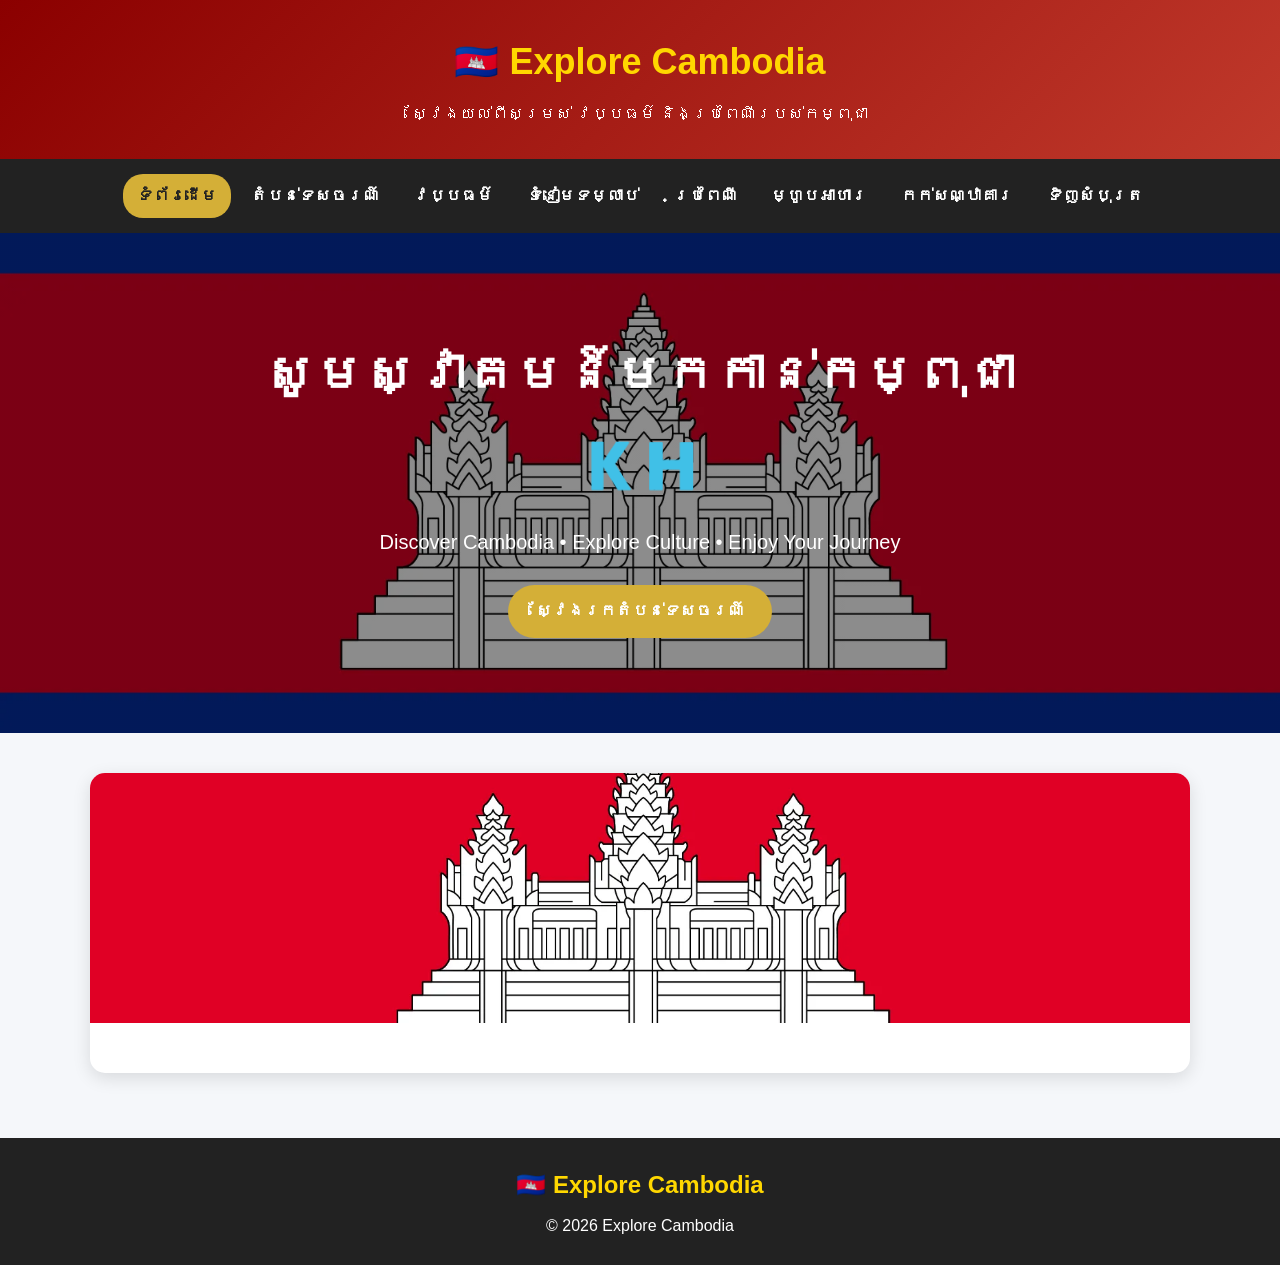
<file: index.html>
<!DOCTYPE html>
<html lang="km">

<head>
    <meta charset="UTF-8">

    <meta name="viewport"
          content="width=device-width, initial-scale=1.0">

    <title>Explore Cambodia</title>

    <link rel="stylesheet" href="index.css">
</head>

<body>

<header>
    <h1>🇰🇭 Explore Cambodia</h1>

    <p>
        ស្វែងយល់ពីសម្រស់ វប្បធម៌ និងប្រពៃណីរបស់កម្ពុជា
    </p>
</header>


<nav>

    <a href="index.html" class="active">
        ទំព័រដើម
    </a>

    <a href="តំបន់ទេសចរណ៍.html">
        តំបន់ទេសចរណ៍
    </a>

    <a href="វប្បធម៍.html">
        វប្បធម៌
    </a>

    <a href="ទំនៀមទម្លាប់.html">
        ទំនៀមទម្លាប់
    </a>

    <a href="ប្រពៃណី.html">
        ប្រពៃណី
    </a>

    <a href="ម្ហូបអាហារ.html">
        ម្ហូបអាហារ
    </a>

    <a href="សណ្ឋាគារ.html">
        កក់សណ្ឋាគារ
    </a>

    <a href="ការទិញសំបុត្រ.html">
        ទិញសំបុត្រ
    </a>

</nav>


<section class="hero">

    <div class="hero-content">

        <h2>
            សូមស្វាគមន៍មកកាន់កម្ពុជា 🇰🇭
        </h2>

        <p>
            Discover Cambodia •
            Explore Culture •
            Enjoy Your Journey
        </p>

        <a
            href="តំបន់ទេសចរណ៍.html"
            class="btn">

            ស្វែងរកតំបន់ទេសចរណ៍

        </a>

    </div>

</section>


<main class="container">

    <div class="grid">

        <div class="card">

            <img
                src="img/Flag-Cambodia.webp"
                alt="ទង់ជាតិកម្ពុជា">

            <div class="card-content">

</main>


<footer>

    <h2>
        🇰🇭 Explore Cambodia
    </h2>

    <p>
        © 2026 Explore Cambodia
    </p>

</footer>

</body>
</html>
</file>
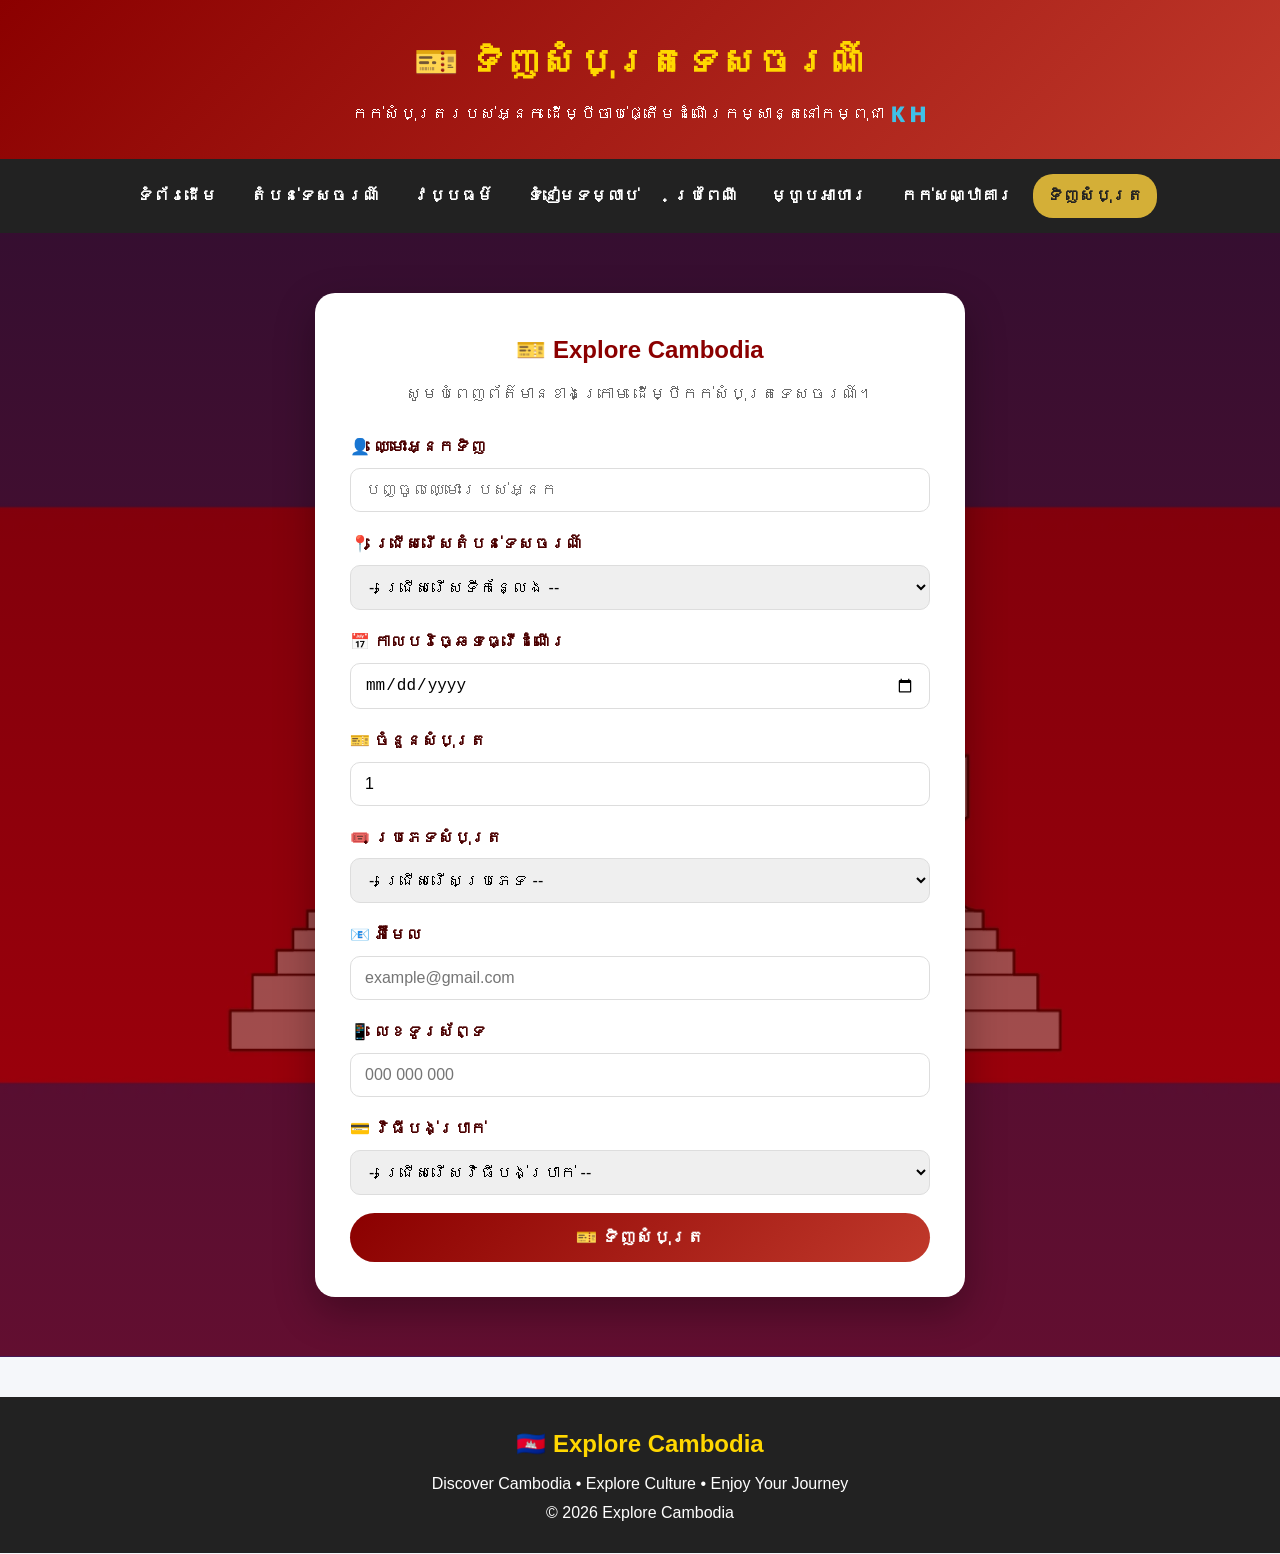
<file: ការទិញសំបុត្រ.html>
<!DOCTYPE html>
<html lang="km">

<head>

    <meta charset="UTF-8">

    <meta name="viewport"
          content="width=device-width, initial-scale=1.0">

    <title>ទិញសំបុត្រទេសចរណ៍ | Explore Cambodia</title>

    <link rel="stylesheet" href="index.css">

</head>

<body>

<header>

    <h1>🎫 ទិញសំបុត្រទេសចរណ៍</h1>

    <p>
        កក់សំបុត្ររបស់អ្នក
        ដើម្បីចាប់ផ្តើមដំណើរកម្សាន្តនៅកម្ពុជា 🇰🇭
    </p>

</header>


<nav>

    <a href="index.html">ទំព័រដើម</a>

    <a href="តំបន់ទេសចរណ៍.html">
        តំបន់ទេសចរណ៍
    </a>

    <a href="វប្បធម៍.html">វប្បធម៌</a>

    <a href="ទំនៀមទម្លាប់.html">
        ទំនៀមទម្លាប់
    </a>

    <a href="ប្រពៃណី.html">ប្រពៃណី</a>

    <a href="ម្ហូបអាហារ.html">ម្ហូបអាហារ</a>

    <a href="សណ្ឋាគារ.html">កក់សណ្ឋាគារ</a>

    <a href="ការទិញសំបុត្រ.html"
       class="active">
        ទិញសំបុត្រ
    </a>

</nav>


<section class="ticket-section">

    <div class="ticket-container">

        <h2>
            🎫 Explore Cambodia
        </h2>

        <p class="description">
            សូមបំពេញព័ត៌មានខាងក្រោម
            ដើម្បីកក់សំបុត្រទេសចរណ៍។
        </p>


        <form id="ticketForm">


            <div class="form-group">

                <label for="name">
                    👤 ឈ្មោះអ្នកទិញ
                </label>

                <input
                    type="text"
                    id="name"
                    placeholder="បញ្ចូលឈ្មោះរបស់អ្នក"
                    required>

            </div>


            <div class="form-group">

                <label for="destination">
                    📍 ជ្រើសរើសតំបន់ទេសចរណ៍
                </label>

                <select id="destination" required>

                    <option value="">
                        -- ជ្រើសរើសទីកន្លែង --
                    </option>

                    <option value="angkor">
                        ប្រាសាទអង្គរវត្ត
                    </option>

                    <option value="koh-rong">
                        កោះកុង
                    </option>

                    <option value="kampot">
                        កំពត
                    </option>

                    <option value="phnom-penh">
                        ភ្នំពេញ
                    </option>

                    <option value="battambang">
                        បាត់ដំបង
                    </option>

                </select>

            </div>


            <div class="form-group">

                <label for="date">
                    📅 កាលបរិច្ឆេទធ្វើដំណើរ
                </label>

                <input
                    type="date"
                    id="date"
                    required>

            </div>


            <div class="form-group">

                <label for="tickets">
                    🎫 ចំនួនសំបុត្រ
                </label>

                <input
                    type="number"
                    id="tickets"
                    min="1"
                    max="20"
                    value="1"
                    required>

            </div>


            <div class="form-group">

                <label for="type">
                    🎟️ ប្រភេទសំបុត្រ
                </label>

                <select id="type" required>

                    <option value="">
                        -- ជ្រើសរើសប្រភេទ --
                    </option>

                    <option value="adult">
                        មនុស្សពេញវ័យ
                    </option>

                    <option value="child">
                        កុមារ
                    </option>

                    <option value="family">
                        គ្រួសារ
                    </option>

                </select>

            </div>


            <div class="form-group">

                <label for="email">
                    📧 អ៊ីមែល
                </label>

                <input
                    type="email"
                    id="email"
                    placeholder="example@gmail.com"
                    required>

            </div>


            <div class="form-group">

                <label for="phone">
                    📱 លេខទូរស័ព្ទ
                </label>

                <input
                    type="tel"
                    id="phone"
                    placeholder="000 000 000"
                    required>

            </div>


            <div class="form-group">

                <label for="payment">
                    💳 វិធីបង់ប្រាក់
                </label>

                <select id="payment" required>

                    <option value="">
                        -- ជ្រើសរើសវិធីបង់ប្រាក់ --
                    </option>

                    <option value="aba">
                        ABA
                    </option>

                    <option value="acleda">
                        ACLEDA
                    </option>

                    <option value="wing">
                        Wing
                    </option>

                    <option value="cash">
                        បង់ជាសាច់ប្រាក់
                    </option>

                </select>

            </div>


            <button
                type="submit"
                class="ticket-button">

                🎫 ទិញសំបុត្រ

            </button>

        </form>


        <div
            id="successMessage"
            class="success-message">

            <h3>
                ✅ កក់សំបុត្របានជោគជ័យ!
            </h3>

            <p>
                សូមអរគុណសម្រាប់ការជ្រើសរើស
                Explore Cambodia 🇰🇭
            </p>

        </div>

    </div>

</section>


<footer>

    <h2>🇰🇭 Explore Cambodia</h2>

    <p>
        Discover Cambodia •
        Explore Culture •
        Enjoy Your Journey
    </p>

    <p>
        © 2026 Explore Cambodia
    </p>

</footer>


<script>

const form =
    document.getElementById("ticketForm");

const successMessage =
    document.getElementById("successMessage");


form.addEventListener(
    "submit",
    function(event) {

        event.preventDefault();

        successMessage.style.display =
            "block";

        form.reset();

        successMessage.scrollIntoView({
            behavior: "smooth"
        });

    }
);

</script>

</body>
</html>
</file>
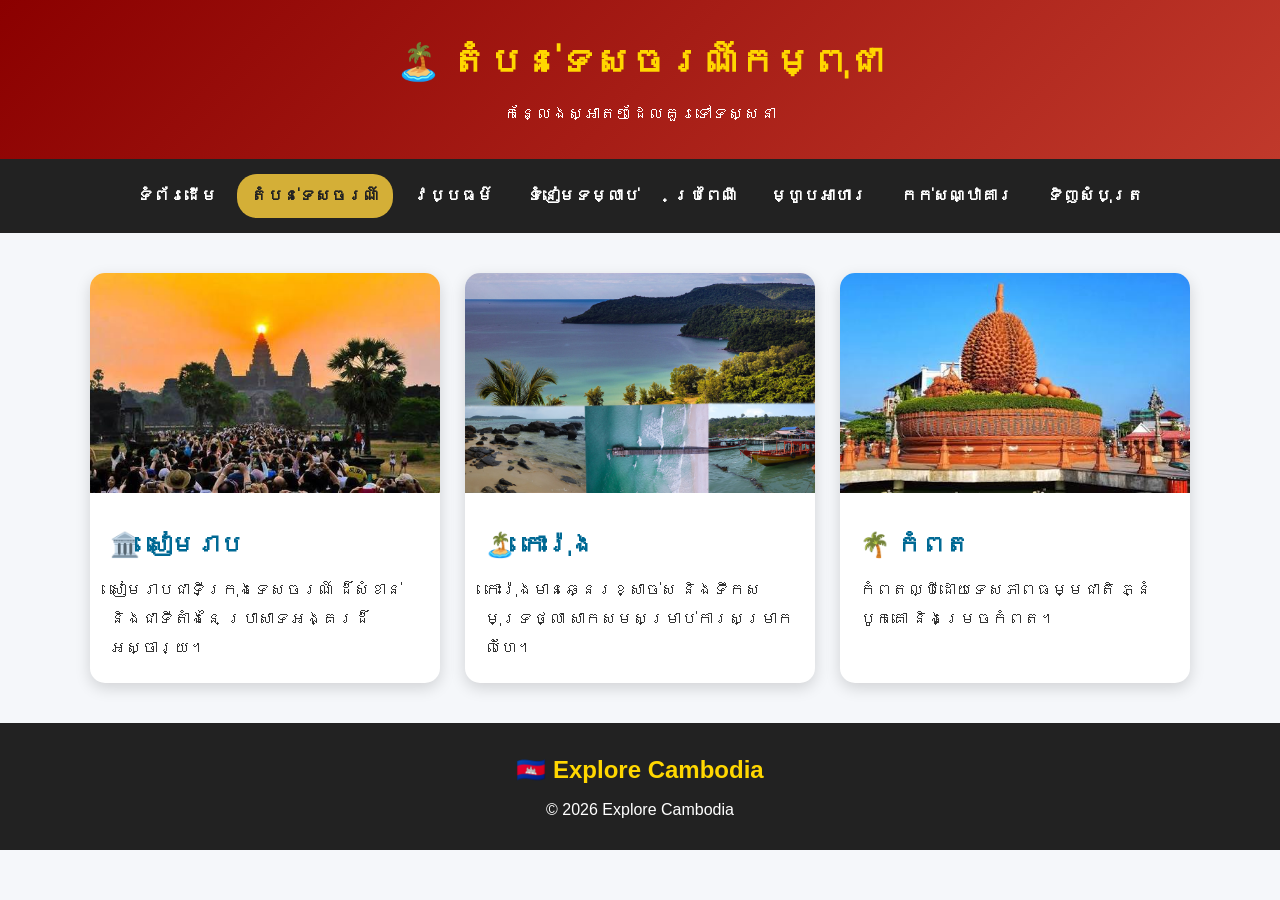
<file: តំបន់ទេសចរណ៍.html>
<!DOCTYPE html>
<html lang="km">

<head>

    <meta charset="UTF-8">

    <meta name="viewport"
          content="width=device-width, initial-scale=1.0">

    <title>តំបន់ទេសចរណ៍ | Explore Cambodia</title>

    <link rel="stylesheet" href="index.css">

</head>

<body>

<header>

    <h1>🏝️ តំបន់ទេសចរណ៍កម្ពុជា</h1>

    <p>
        កន្លែងស្អាតៗដែលគួរទៅទស្សនា
    </p>

</header>


<nav>

    <a href="index.html">ទំព័រដើម</a>

    <a href="តំបន់ទេសចរណ៍.html" class="active">
        តំបន់ទេសចរណ៍
    </a>

    <a href="វប្បធម៍.html">វប្បធម៌</a>

    <a href="ទំនៀមទម្លាប់.html">ទំនៀមទម្លាប់</a>

    <a href="ប្រពៃណី.html">ប្រពៃណី</a>

    <a href="ម្ហូបអាហារ.html">ម្ហូបអាហារ</a>

    <a href="សណ្ឋាគារ.html">កក់សណ្ឋាគារ</a>

    <a href="ការទិញសំបុត្រ.html">ទិញសំបុត្រ</a>

</nav>


<main class="tourism-container">


    <div class="tourism-card">

        <img
            src="img/សៀមរាប.jpg"
            alt="សៀមរាប">

        <div class="tourism-content">

            <h2>🏛️ សៀមរាប</h2>

            <p>
                សៀមរាបជាទីក្រុងទេសចរណ៍
                ដ៏សំខាន់ និងជាទីតាំងនៃ
                ប្រាសាទអង្គរដ៏អស្ចារ្យ។
            </p>

        </div>

    </div>


    <div class="tourism-card">

        <img
            src="img/កោះរ៉ុង.jpg"
            alt="កោះរ៉ុង">

        <div class="tourism-content">

            <h2>🏝️ កោះរ៉ុង</h2>

            <p>
                កោះរ៉ុងមានឆ្នេរខ្សាច់ស
                និងទឹកសមុទ្រថ្លា
                សាកសមសម្រាប់ការសម្រាកលំហែ។
            </p>

        </div>

    </div>


    <div class="tourism-card">

        <img
            src="img/កំពត.jpg"
            alt="កំពត">

        <div class="tourism-content">

            <h2>🌴 កំពត</h2>

            <p>
                កំពតល្បីដោយទេសភាពធម្មជាតិ
                ភ្នំបូកគោ និងម្រេចកំពត។
            </p>

        </div>

    </div>


</main>


<footer>

    <h2>🇰🇭 Explore Cambodia</h2>

    <p>© 2026 Explore Cambodia</p>

</footer>

</body>
</html>
</file>
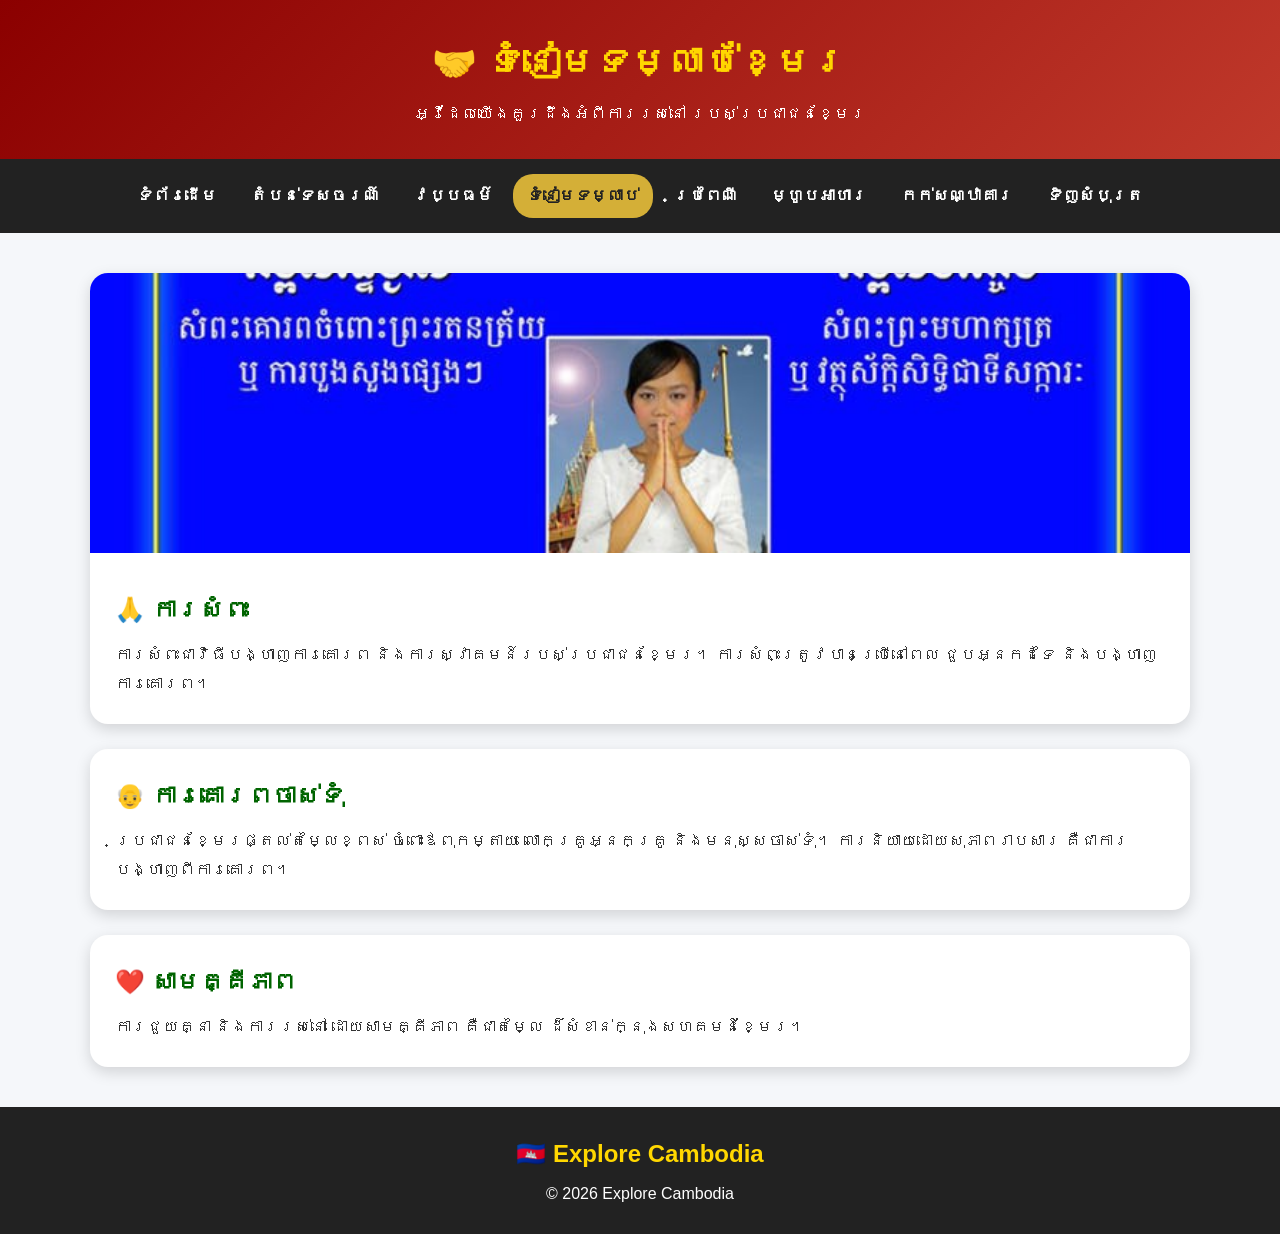
<file: ទំនៀមទម្លាប់.html>
<!DOCTYPE html>
<html lang="km">

<head>

    <meta charset="UTF-8">

    <meta name="viewport"
          content="width=device-width, initial-scale=1.0">

    <title>ទំនៀមទម្លាប់ខ្មែរ | Explore Cambodia</title>

    <link rel="stylesheet" href="index.css">

</head>

<body>

<header>

    <h1>🤝 ទំនៀមទម្លាប់ខ្មែរ</h1>

    <p>
        អ្វីដែលយើងគួរដឹងអំពីការរស់នៅ
        របស់ប្រជាជនខ្មែរ
    </p>

</header>


<nav>

    <a href="index.html">ទំព័រដើម</a>

    <a href="តំបន់ទេសចរណ៍.html">តំបន់ទេសចរណ៍</a>

    <a href="វប្បធម៍.html">វប្បធម៌</a>

    <a href="ទំនៀមទម្លាប់.html"
       class="active">
        ទំនៀមទម្លាប់
    </a>

    <a href="ប្រពៃណី.html">ប្រពៃណី</a>

    <a href="ម្ហូបអាហារ.html">ម្ហូបអាហារ</a>

    <a href="សណ្ឋាគារ.html">កក់សណ្ឋាគារ</a>

    <a href="ការទិញសំបុត្រ.html">ទិញសំបុត្រ</a>

</nav>


<main class="container">


    <div class="custom">

        <img
            src="img/ការសំពះ.jpg"
            alt="ការសំពះរបស់ខ្មែរ">

        <div class="custom-content">

            <h2>🙏 ការសំពះ</h2>

            <p>
                ការសំពះជាវិធីបង្ហាញការគោរព
                និងការស្វាគមន៍របស់ប្រជាជនខ្មែរ។
                ការសំពះត្រូវបានប្រើនៅពេល
                ជួបអ្នកដទៃ និងបង្ហាញការគោរព។
            </p>

        </div>

    </div>


    <div class="custom">

        <div class="custom-content">

            <h2>👴 ការគោរពចាស់ទុំ</h2>

            <p>
                ប្រជាជនខ្មែរផ្តល់តម្លៃខ្ពស់
                ចំពោះឪពុកម្តាយ លោកគ្រូអ្នកគ្រូ
                និងមនុស្សចាស់ទុំ។
                ការនិយាយដោយសុភាពរាបសារ
                គឺជាការបង្ហាញពីការគោរព។
            </p>

        </div>

    </div>


    <div class="custom">

        <div class="custom-content">

            <h2>❤️ សាមគ្គីភាព</h2>

            <p>
                ការជួយគ្នា និងការរស់នៅ
                ដោយសាមគ្គីភាព គឺជាតម្លៃ
                ដ៏សំខាន់ក្នុងសហគមន៍ខ្មែរ។
            </p>

        </div>

    </div>


</main>


<footer>

    <h2>🇰🇭 Explore Cambodia</h2>

    <p>© 2026 Explore Cambodia</p>

</footer>

</body>
</html>
</file>
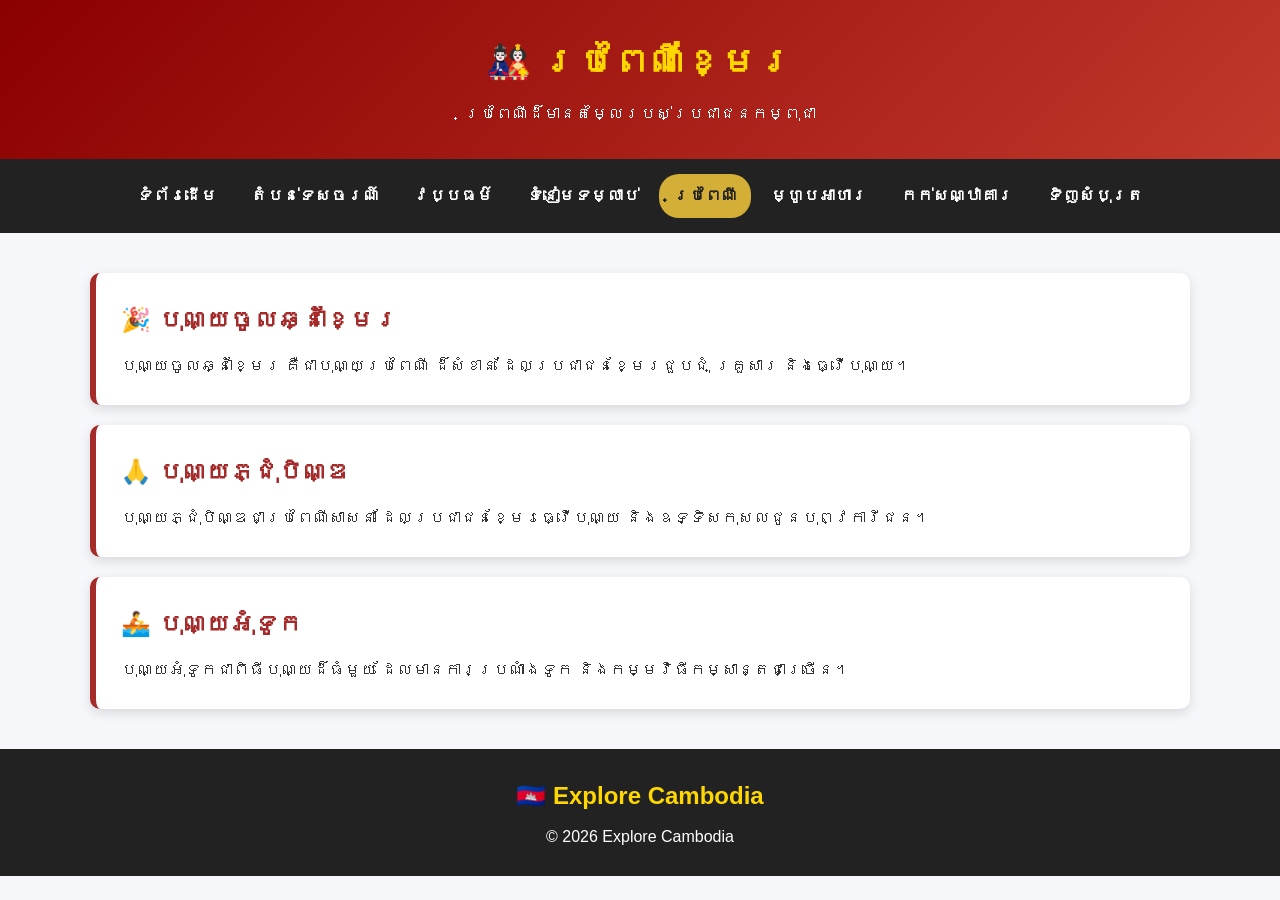
<file: ប្រពៃណី.html>
<!DOCTYPE html>
<html lang="km">

<head>

    <meta charset="UTF-8">

    <meta name="viewport"
          content="width=device-width, initial-scale=1.0">

    <title>ប្រពៃណីខ្មែរ | Explore Cambodia</title>

    <link rel="stylesheet" href="index.css">

</head>

<body>

<header>

    <h1>🎎 ប្រពៃណីខ្មែរ</h1>

    <p>
        ប្រពៃណីដ៏មានតម្លៃរបស់ប្រជាជនកម្ពុជា
    </p>

</header>


<nav>

    <a href="index.html">ទំព័រដើម</a>

    <a href="តំបន់ទេសចរណ៍.html">តំបន់ទេសចរណ៍</a>

    <a href="វប្បធម៍.html">វប្បធម៌</a>

    <a href="ទំនៀមទម្លាប់.html">ទំនៀមទម្លាប់</a>

    <a href="ប្រពៃណី.html"
       class="active">
        ប្រពៃណី
    </a>

    <a href="ម្ហូបអាហារ.html">ម្ហូបអាហារ</a>

    <a href="សណ្ឋាគារ.html">កក់សណ្ឋាគារ</a>

    <a href="ការទិញសំបុត្រ.html">ទិញសំបុត្រ</a>

</nav>


<main class="container">


    <div class="tradition">

        <h2>
            🎉 បុណ្យចូលឆ្នាំខ្មែរ
        </h2>

        <p>
            បុណ្យចូលឆ្នាំខ្មែរ គឺជាបុណ្យប្រពៃណី
            ដ៏សំខាន់ ដែលប្រជាជនខ្មែរជួបជុំ
            គ្រួសារ និងធ្វើបុណ្យ។
        </p>

    </div>


    <div class="tradition">

        <h2>
            🙏 បុណ្យភ្ជុំបិណ្ឌ
        </h2>

        <p>
            បុណ្យភ្ជុំបិណ្ឌជាប្រពៃណីសាសនា
            ដែលប្រជាជនខ្មែរធ្វើបុណ្យ
            និងឧទ្ទិសកុសលជូនបុព្វការីជន។
        </p>

    </div>


    <div class="tradition">

        <h2>
            🚣 បុណ្យអុំទូក
        </h2>

        <p>
            បុណ្យអុំទូកជាពិធីបុណ្យដ៏ធំមួយ
            ដែលមានការប្រណាំងទូក
            និងកម្មវិធីកម្សាន្តជាច្រើន។
        </p>

    </div>


</main>


<footer>

    <h2>🇰🇭 Explore Cambodia</h2>

    <p>© 2026 Explore Cambodia</p>

</footer>

</body>
</html>
</file>
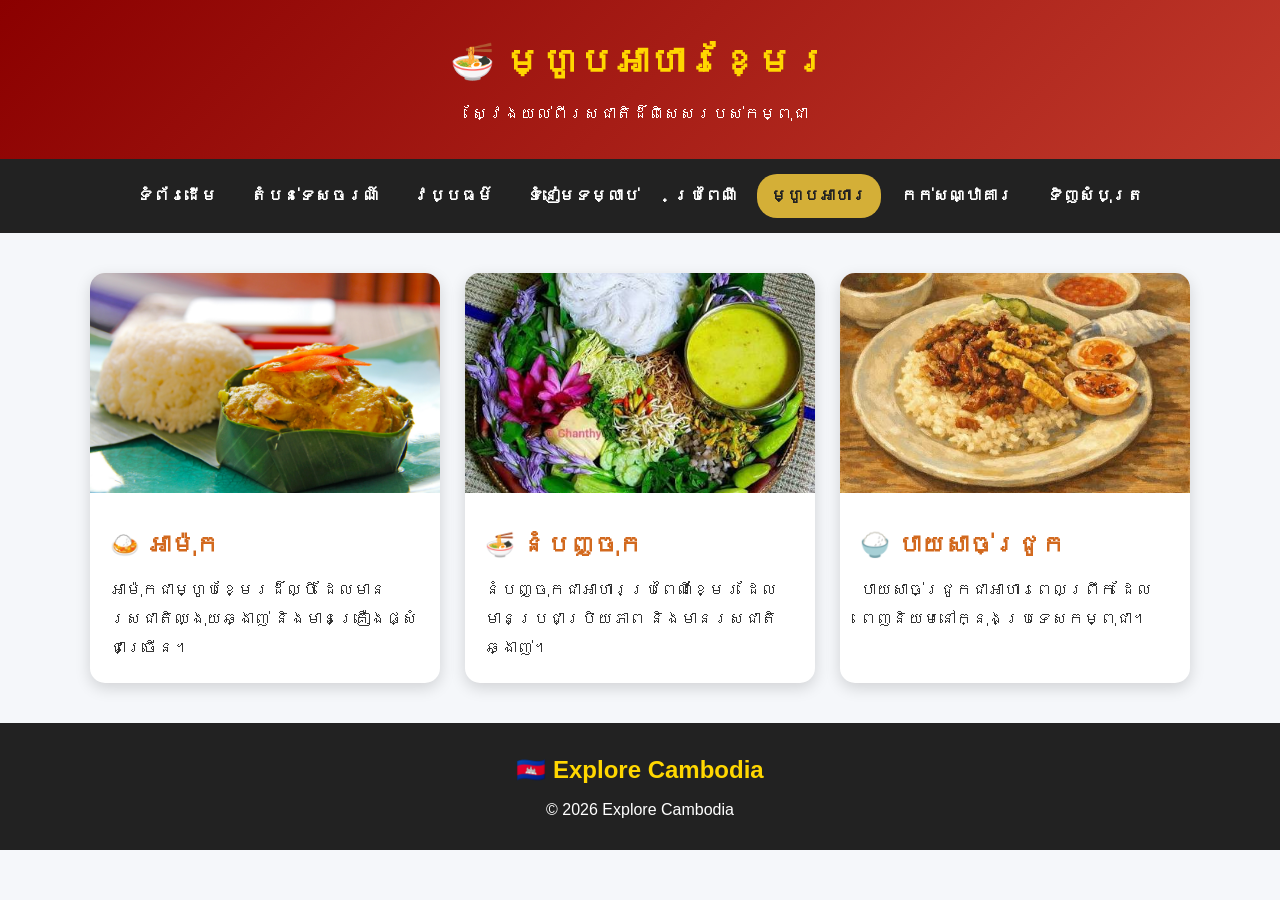
<file: ម្ហូបអាហារ.html>
<!DOCTYPE html>
<html lang="km">

<head>

    <meta charset="UTF-8">

    <meta name="viewport"
          content="width=device-width, initial-scale=1.0">

    <title>ម្ហូបអាហារខ្មែរ | Explore Cambodia</title>

    <link rel="stylesheet" href="index.css">

</head>

<body>

<header>

    <h1>🍜 ម្ហូបអាហារខ្មែរ</h1>

    <p>
        ស្វែងយល់ពីរសជាតិដ៏ពិសេសរបស់កម្ពុជា
    </p>

</header>


<nav>

    <a href="index.html">ទំព័រដើម</a>

    <a href="តំបន់ទេសចរណ៍.html">តំបន់ទេសចរណ៍</a>

    <a href="វប្បធម៍.html">វប្បធម៌</a>

    <a href="ទំនៀមទម្លាប់.html">ទំនៀមទម្លាប់</a>

    <a href="ប្រពៃណី.html">ប្រពៃណី</a>

    <a href="ម្ហូបអាហារ.html"
       class="active">
        ម្ហូបអាហារ
    </a>

    <a href="សណ្ឋាគារ.html">កក់សណ្ឋាគារ</a>

    <a href="ការទិញសំបុត្រ.html">ទិញសំបុត្រ</a>

</nav>


<main class="food-container">


    <div class="food">

        <img
            src="img/Fish_Amok_with_Rice.jpg"
            alt="អាម៉ុក">

        <div class="content">

            <h2>🍛 អាម៉ុក</h2>

            <p>
                អាម៉ុកជាម្ហូបខ្មែរដ៏ល្បី
                ដែលមានរសជាតិឈ្ងុយឆ្ងាញ់
                និងមានគ្រឿងផ្សំជាច្រើន។
            </p>

        </div>

    </div>


    <div class="food">

        <img
            src="img/នំបញ្ចុក.jpg"
            alt="នំបញ្ចុក">

        <div class="content">

            <h2>🍜 នំបញ្ចុក</h2>

            <p>
                នំបញ្ចុកជាអាហារប្រពៃណីខ្មែរ
                ដែលមានប្រជាប្រិយភាព
                និងមានរសជាតិឆ្ងាញ់។
            </p>

        </div>

    </div>


    <div class="food">

        <img
            src="img/បាយសាច់ជ្រូក.jpg"
            alt="បាយសាច់ជ្រូក">

        <div class="content">

            <h2>🍚 បាយសាច់ជ្រូក</h2>

            <p>
                បាយសាច់ជ្រូកជាអាហារពេលព្រឹក
                ដែលពេញនិយមនៅក្នុងប្រទេសកម្ពុជា។
            </p>

        </div>

    </div>


</main>


<footer>

    <h2>🇰🇭 Explore Cambodia</h2>

    <p>© 2026 Explore Cambodia</p>

</footer>

</body>
</html>
</file>
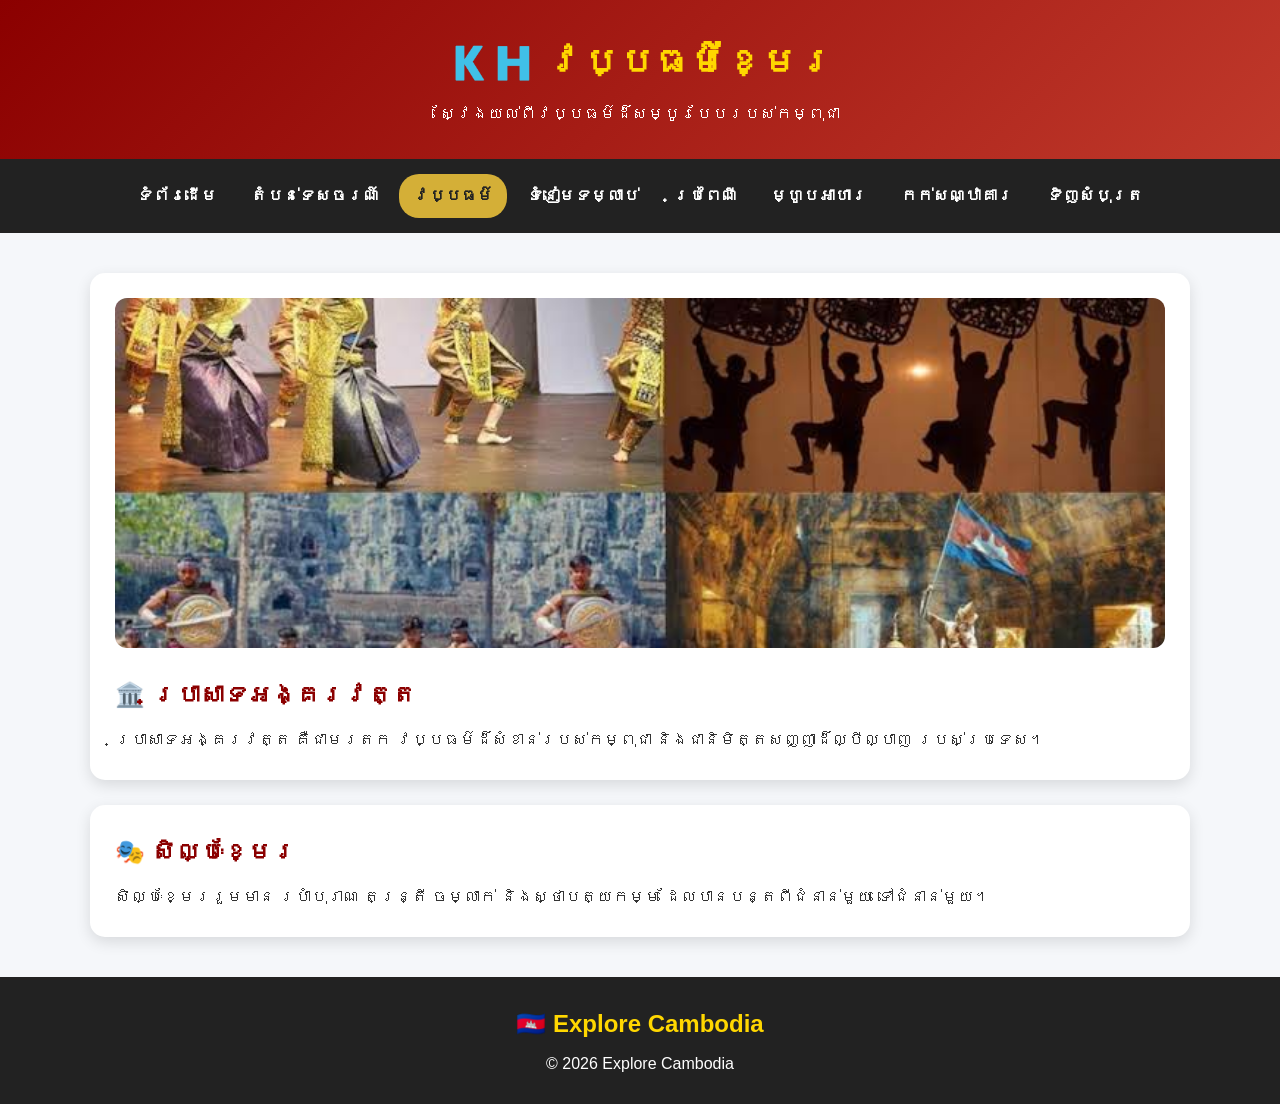
<file: វប្បធម៍.html>
<!DOCTYPE html>
<html lang="km">

<head>

    <meta charset="UTF-8">

    <meta name="viewport"
          content="width=device-width, initial-scale=1.0">

    <title>វប្បធម៌ខ្មែរ | Explore Cambodia</title>

    <link rel="stylesheet" href="index.css">

</head>

<body>

<header>

    <h1>🇰🇭 វប្បធម៌ខ្មែរ</h1>

    <p>
        ស្វែងយល់ពីវប្បធម៌ដ៏សម្បូរបែបរបស់កម្ពុជា
    </p>

</header>


<nav>

    <a href="index.html">ទំព័រដើម</a>

    <a href="តំបន់ទេសចរណ៍.html">តំបន់ទេសចរណ៍</a>

    <a href="វប្បធម៍.html" class="active">
        វប្បធម៌
    </a>

    <a href="ទំនៀមទម្លាប់.html">
        ទំនៀមទម្លាប់
    </a>

    <a href="ប្រពៃណី.html">
        ប្រពៃណី
    </a>

    <a href="ម្ហូបអាហារ.html">
        ម្ហូបអាហារ
    </a>

    <a href="សណ្ឋាគារ.html">
        កក់សណ្ឋាគារ
    </a>

    <a href="ការទិញសំបុត្រ.html">
        ទិញសំបុត្រ
    </a>

</nav>


<main class="container">


    <div class="culture-card">

        <img
            src="img/វប្បធម៍.jpg"
            alt="វប្បធម៌ខ្មែរ">

        <h2>
            🏛️ ប្រាសាទអង្គរវត្ត
        </h2>

        <p>
            ប្រាសាទអង្គរវត្ត គឺជាមរតក
            វប្បធម៌ដ៏សំខាន់របស់កម្ពុជា
            និងជានិមិត្តសញ្ញាដ៏ល្បីល្បាញ
            របស់ប្រទេស។
        </p>

    </div>


    <div class="culture-card">

        <h2>
            🎭 សិល្បៈខ្មែរ
        </h2>

        <p>
            សិល្បៈខ្មែររួមមាន របាំបុរាណ
            តន្ត្រី ចម្លាក់ និងស្ថាបត្យកម្ម
            ដែលបានបន្តពីជំនាន់មួយ
            ទៅជំនាន់មួយ។
        </p>

    </div>


</main>


<footer>

    <h2>🇰🇭 Explore Cambodia</h2>

    <p>© 2026 Explore Cambodia</p>

</footer>

</body>
</html>
</file>
<file: index.css>
/* =================================
   RESET
================================= */

* {
    margin: 0;
    padding: 0;
    box-sizing: border-box;
}

body {
    font-family:
        "Noto Sans Khmer",
        "Khmer OS Battambang",
        Arial,
        sans-serif;

    background: #f5f7fa;
    color: #333;
    line-height: 1.8;
}


/* =================================
   HEADER
================================= */

header {
    background:
        linear-gradient(
            135deg,
            #8b0000,
            #c0392b
        );

    color: white;
    text-align: center;
    padding: 30px 20px;
}

header h1 {
    color: #ffd700;
    font-size: 36px;
    margin-bottom: 5px;
}

header p {
    font-size: 16px;
}


/* =================================
   NAVIGATION
================================= */

nav {
    background: #222;

    display: flex;
    justify-content: center;
    align-items: center;

    flex-wrap: wrap;

    padding: 12px 20px;

    position: sticky;
    top: 0;

    z-index: 1000;
}

nav a {
    color: white;

    text-decoration: none;

    padding: 8px 14px;

    margin: 3px;

    border-radius: 20px;

    font-weight: bold;

    transition: 0.3s;
}

nav a:hover,
nav a.active {
    background: #d4af37;
    color: #222;
}


/* =================================
   MAIN CONTAINER
================================= */

.container {
    width: 90%;
    max-width: 1100px;

    margin: 40px auto;
}


/* =================================
   HOME PAGE
================================= */

.hero {
    min-height: 500px;

    background:
        linear-gradient(
            rgba(0, 0, 0, 0.45),
            rgba(0, 0, 0, 0.45)
        ),
        url("img/Flag-Cambodia.webp");

    background-size: cover;
    background-position: center;

    display: flex;
    justify-content: center;
    align-items: center;

    text-align: center;

    color: white;

    padding: 40px 20px;
}

.hero-content {
    max-width: 800px;
}

.hero h2 {
    font-size: 50px;
    margin-bottom: 15px;
}

.hero p {
    font-size: 20px;
    margin-bottom: 25px;
}


/* =================================
   BUTTON
================================= */

.btn {
    display: inline-block;

    background: #d4af37;

    color: white;

    padding: 12px 28px;

    text-decoration: none;

    border-radius: 30px;

    font-weight: bold;

    transition: 0.3s;
}

.btn:hover {
    background: #b88c1d;
    transform: translateY(-2px);
}


/* =================================
   CARD
================================= */

.card {
    background: white;

    border-radius: 15px;

    overflow: hidden;

    box-shadow:
        0 5px 18px
        rgba(0, 0, 0, 0.12);

    transition: 0.3s;

    margin-bottom: 25px;
}

.card:hover {
    transform: translateY(-5px);
}

.card img {
    width: 100%;

    height: 250px;

    object-fit: cover;

    display: block;
}

.card-content {
    padding: 25px;
}

.card h2,
.card h3 {
    color: #8b0000;

    margin-bottom: 10px;
}


/* =================================
   GRID
================================= */

.grid {
    display: grid;

    grid-template-columns:
        repeat(
            auto-fit,
            minmax(280px, 1fr)
        );

    gap: 25px;
}


/* =================================
   TOURISM
================================= */

.tourism-container {
    width: 90%;
    max-width: 1100px;

    margin: 40px auto;

    display: grid;

    grid-template-columns:
        repeat(3, 1fr);

    gap: 25px;
}

.tourism-card {
    background: white;

    border-radius: 15px;

    overflow: hidden;

    box-shadow:
        0 5px 15px
        rgba(0, 0, 0, 0.15);

    transition: 0.3s;
}

.tourism-card:hover {
    transform: translateY(-8px);
}

.tourism-card img {
    width: 100%;

    height: 220px;

    object-fit: cover;
}

.tourism-content {
    padding: 20px;
}

.tourism-content h2 {
    color: #006994;

    margin-bottom: 10px;
}


/* =================================
   CULTURE
================================= */

.culture-card {
    background: white;

    padding: 25px;

    margin-bottom: 25px;

    border-radius: 15px;

    box-shadow:
        0 5px 15px
        rgba(0, 0, 0, 0.12);
}

.culture-card img {
    width: 100%;

    max-height: 350px;

    object-fit: cover;

    border-radius: 12px;

    margin-bottom: 15px;
}

.culture-card h2 {
    color: #8b0000;

    margin-bottom: 10px;
}


/* =================================
   CUSTOM / TRADITION
================================= */

.custom {
    background: white;

    margin: 25px 0;

    border-radius: 18px;

    overflow: hidden;

    box-shadow:
        0 5px 15px
        rgba(0, 0, 0, 0.15);

    transition: 0.3s;
}

.custom:hover {
    transform: translateY(-5px);
}

.custom img {
    width: 100%;

    height: 280px;

    object-fit: cover;
}

.custom-content {
    padding: 25px;
}

.custom-content h2 {
    color: #006400;

    margin-bottom: 10px;
}


/* =================================
   TRADITION
================================= */

.tradition {
    background: white;

    padding: 25px;

    margin: 20px 0;

    border-left:
        6px solid #a52a2a;

    border-radius: 10px;

    box-shadow:
        0 4px 12px
        rgba(0, 0, 0, 0.12);
}

.tradition h2 {
    color: #a52a2a;

    margin-bottom: 10px;
}


/* =================================
   FOOD
================================= */

.food-container {
    width: 90%;
    max-width: 1100px;

    margin: 40px auto;

    display: grid;

    grid-template-columns:
        repeat(3, 1fr);

    gap: 25px;
}

.food {
    background: white;

    border-radius: 15px;

    overflow: hidden;

    box-shadow:
        0 5px 15px
        rgba(0, 0, 0, 0.15);

    transition: 0.3s;
}

.food:hover {
    transform: translateY(-8px);
}

.food img {
    width: 100%;

    height: 220px;

    object-fit: cover;
}

.food .content {
    padding: 20px;
}

.food h2 {
    color: #d2691e;

    margin-bottom: 10px;
}


/* =================================
   FORM
================================= */

.booking-section,
.ticket-section {
    min-height: 700px;

    padding: 60px 20px;

    display: flex;

    justify-content: center;

    align-items: center;

    background:
        linear-gradient(
            rgba(75, 0, 0, 0.7),
            rgba(139, 0, 0, 0.7)
        ),
        url("img/Flag-Cambodia.webp");

    background-size: cover;

    background-position: center;
}

.booking-container,
.ticket-container {
    width: 100%;

    max-width: 650px;

    background: white;

    padding: 35px;

    border-radius: 20px;

    box-shadow:
        0 15px 40px
        rgba(0, 0, 0, 0.3);
}

.booking-container h2,
.ticket-container h2 {
    color: #8b0000;

    text-align: center;

    margin-bottom: 8px;
}

.description {
    text-align: center;

    color: #666;

    margin-bottom: 25px;
}

.form-group {
    margin-bottom: 18px;
}

.form-group label {
    display: block;

    font-weight: bold;

    color: #4b0000;

    margin-bottom: 6px;
}

.form-group input,
.form-group select {
    width: 100%;

    padding: 12px 14px;

    border: 1px solid #ddd;

    border-radius: 10px;

    font-size: 16px;

    outline: none;
}

.form-group input:focus,
.form-group select:focus {
    border-color: #8b0000;

    box-shadow:
        0 0 0 3px
        rgba(139, 0, 0, 0.1);
}


/* =================================
   TICKET BUTTON
================================= */

.ticket-button,
.book-button {
    width: 100%;

    padding: 14px;

    border: none;

    border-radius: 30px;

    background:
        linear-gradient(
            135deg,
            #8b0000,
            #c0392b
        );

    color: white;

    font-size: 17px;

    font-weight: bold;

    cursor: pointer;

    transition: 0.3s;
}

.ticket-button:hover,
.book-button:hover {
    background: #d4af37;

    color: #222;
}


/* =================================
   PRICE
================================= */

.price-box {
    background: #fff7df;

    border: 2px solid #ffd700;

    padding: 18px;

    border-radius: 15px;

    text-align: center;

    margin: 20px 0;
}

.total-price {
    color: #8b0000;

    font-size: 25px;

    font-weight: bold;
}

.deposit-price {
    color: #198754;

    font-size: 21px;

    font-weight: bold;
}


/* =================================
   SUCCESS MESSAGE
================================= */

.success-message {
    display: none;

    margin-top: 20px;

    padding: 20px;

    background: #e8f8ee;

    border:
        1px solid #2ecc71;

    border-radius: 12px;

    text-align: center;

    color: #198754;
}


/* =================================
   MODAL
================================= */

.modal {
    display: none;

    position: fixed;

    inset: 0;

    background:
        rgba(0, 0, 0, 0.75);

    z-index: 9999;

    align-items: center;

    justify-content: center;

    padding: 20px;
}

.payment-box {
    position: relative;

    width: 100%;

    max-width: 480px;

    background: white;

    border-radius: 20px;

    padding: 30px;

    text-align: center;
}

.close {
    position: absolute;

    right: 15px;

    top: 10px;

    width: 38px;

    height: 38px;

    border: none;

    border-radius: 50%;

    background: #eee;

    font-size: 25px;

    cursor: pointer;
}

.close:hover {
    background: #8b0000;

    color: white;
}

.qr-container {
    width: 270px;

    height: 270px;

    margin: 20px auto;

    padding: 10px;

    border: 3px solid #ffd700;

    border-radius: 15px;
}

.qr-container img {
    width: 100%;

    height: 100%;

    object-fit: contain;
}

.deposit-info {
    background: #e8f8ee;

    border: 1px solid #2ecc71;

    padding: 12px;

    border-radius: 10px;

    margin-bottom: 20px;
}

.deposit-info strong {
    color: #198754;

    font-size: 20px;
}

.paid-button,
.done-button {
    width: 100%;

    padding: 13px;

    border: none;

    border-radius: 30px;

    background: #198754;

    color: white;

    font-size: 16px;

    font-weight: bold;

    cursor: pointer;
}

.paid-button:hover,
.done-button:hover {
    background: #2ecc71;
}


/* =================================
   FOOTER
================================= */

footer {
    background: #222;

    color: white;

    text-align: center;

    padding: 25px;

    margin-top: 40px;
}

footer h2 {
    color: #ffd700;

    margin-bottom: 5px;
}


/* =================================
   RESPONSIVE
================================= */

@media (max-width: 800px) {

    header h1 {
        font-size: 28px;
    }

    nav {
        position: static;
    }

    nav a {
        font-size: 14px;
    }

    .hero {
        min-height: 400px;
    }

    .hero h2 {
        font-size: 36px;
    }

    .hero p {
        font-size: 17px;
    }

    .tourism-container,
    .food-container {
        grid-template-columns: 1fr;
    }

    .container {
        width: 94%;
    }

    .booking-container,
    .ticket-container {
        padding: 25px 18px;
    }
}

@media (max-width: 500px) {

    header h1 {
        font-size: 24px;
    }

    nav {
        flex-direction: column;
    }

    nav a {
        width: 100%;
        text-align: center;
    }

    .hero h2 {
        font-size: 30px;
    }

    .custom img {
        height: 220px;
    }

    .qr-container {
        width: 220px;
        height: 220px;
    }
}
</file>
